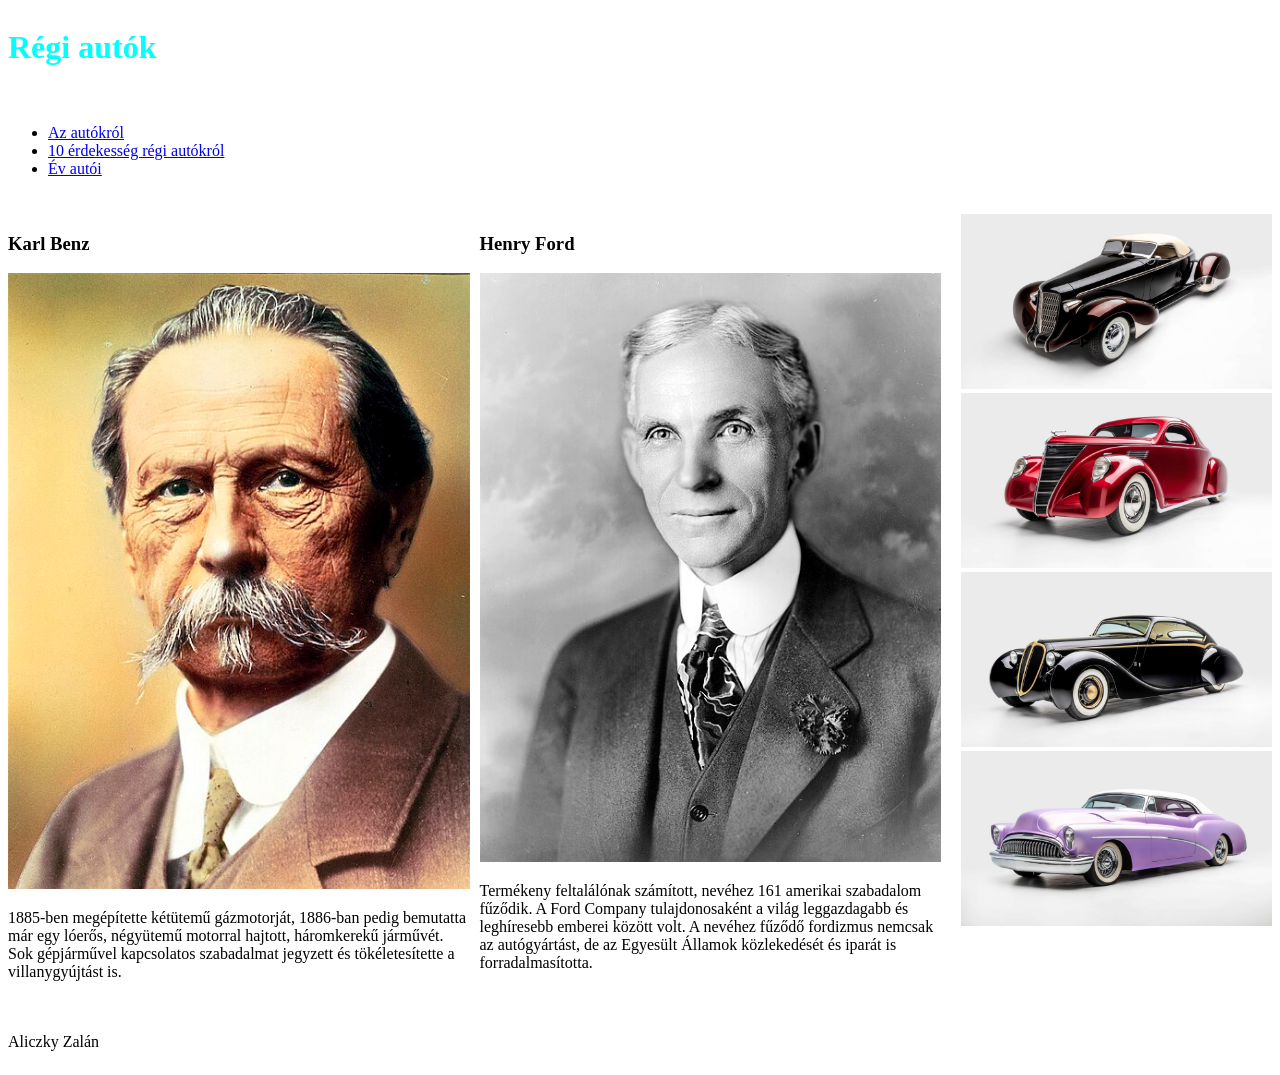
<file: index.html>
<!DOCTYPE html>
<html lang="hu">

<head>
    <meta charset="UTF-8">
    <meta name="viewport" content="width=device-width, initial-scale=1.0">
    <title>Aliczky Zalán</title>
    <link rel="stylesheet" href="style.css">
</head>

<body>
    <main>
        <header>
            <h1>Régi autók</h1>
        </header>
        <nav>
            <ul>
                <li><a href="index.html">Az autókról</a></li>
                <li><a href="erdekessegek.html">10 érdekesség régi autókról</a></li>
                <li><a href="index.html">Év autói</a></li>
            </ul>
        </nav>
        <article>
            <div class="benz">
                <h3>Karl Benz</h3>
                <img src="Carl-Benz_coloriert.jpg" alt="Carl Benz">
                <p>1885-ben megépítette kétütemű gázmotorját, 1886-ban pedig bemutatta már egy lóerős, négyütemű
                    motorral hajtott, háromkerekű járművét. Sok gépjárművel kapcsolatos szabadalmat jegyzett és
                    tökéletesítette a villanygyújtást is.</p>
            </div>
            <div class="henry">
                <h3>Henry Ford
                </h3>
                <img src="Henry_ford_1919.jpg" alt="Henry Ford">
                <p>Termékeny feltalálónak számított, nevéhez 161 amerikai szabadalom fűződik. A Ford Company
                    tulajdonosaként a világ leggazdagabb és leghíresebb emberei között volt. A nevéhez fűződő fordizmus
                    nemcsak az autógyártást, de az Egyesült Államok közlekedését és iparát is forradalmasította.</p>
            </div>
            </article>
            <aside>
                <div class="auto"><img src="1936-auburn-slowburn-2427736380.jpg" alt=""></div>
                <div class="auto"><img src="1937-lincoln-zephyr-voodoo-priest-6043163337.jpg" alt=""></div>
                <div class="auto"><img src="1948-jaguar-black-pearl-4605095127.jpg" alt=""></div>
                <div class="auto"><img src="1953-buick-skylark-skyscraper-8564903811.jpg" alt=""></div>
            </aside>
            <footer>
                <p>Aliczky Zalán</p>
            </footer>
    </main>
</body>

</html>
</file>
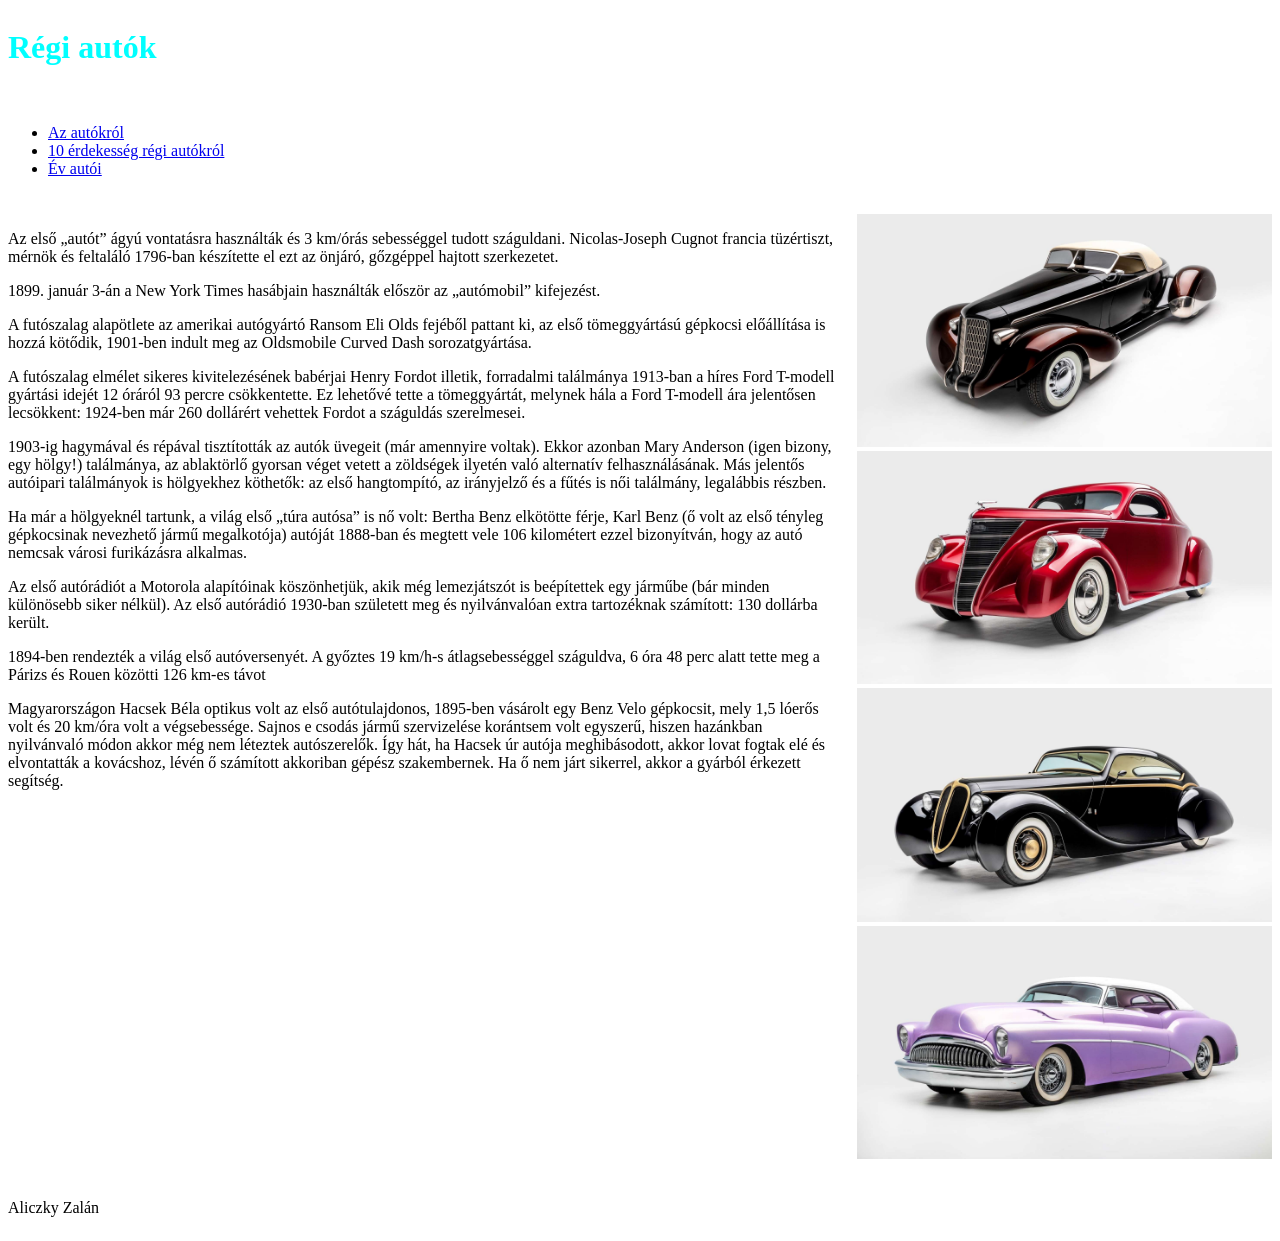
<file: erdekessegek.html>
<!DOCTYPE html>
<html lang="hu">

<head>
    <meta charset="UTF-8">
    <meta name="viewport" content="width=device-width, initial-scale=1.0">
    <title>Aliczky Zalán</title>
    <link rel="stylesheet" href="stylus.css">
</head>

<body>
    <main>
        <header>
            <h1>Régi autók</h1>
        </header>
        <nav>
            <ul>
                <li><a href="index.html">Az autókról</a></li>
                <li><a href="index.html">10 érdekesség régi autókról</a></li>
                <li><a href="index.html">Év autói</a></li>
            </ul>
        </nav>
        <article>
            <p>Az első „autót” ágyú vontatásra használták és 3 km/órás sebességgel tudott száguldani. Nicolas-Joseph
                Cugnot francia tüzértiszt, mérnök és feltaláló 1796-ban készítette el ezt az önjáró, gőzgéppel hajtott
                szerkezetet.</p>

                <p>1899. január 3-án a New York Times hasábjain használták először az „autómobil” kifejezést.</p>

                <p>A futószalag alapötlete az amerikai autógyártó Ransom Eli Olds fejéből pattant ki, az első tömeggyártású
                gépkocsi előállítása is hozzá kötődik, 1901-ben indult meg az Oldsmobile Curved Dash sorozatgyártása.</p>

                <p>A futószalag elmélet sikeres kivitelezésének babérjai Henry Fordot illetik, forradalmi találmánya
                1913-ban a híres Ford T-modell gyártási idejét 12 óráról 93 percre csökkentette. Ez lehetővé tette a
                tömeggyártát, melynek hála a Ford T-modell ára jelentősen lecsökkent: 1924-ben már 260 dollárért
                vehettek Fordot a száguldás szerelmesei.</p>

                <p>1903-ig hagymával és répával tisztították az autók üvegeit (már amennyire voltak). Ekkor azonban Mary
                Anderson (igen bizony, egy hölgy!) találmánya, az ablaktörlő gyorsan véget vetett a zöldségek ilyetén
                való alternatív felhasználásának. Más jelentős autóipari találmányok is hölgyekhez köthetők: az első
                hangtompító, az irányjelző és a fűtés is női találmány, legalábbis részben.</p>

                <p>Ha már a hölgyeknél tartunk, a világ első „túra autósa” is nő volt: Bertha Benz elkötötte férje, Karl
                Benz (ő volt az első tényleg gépkocsinak nevezhető jármű megalkotója) autóját 1888-ban és megtett vele
                106 kilométert ezzel bizonyítván, hogy az autó nemcsak városi furikázásra alkalmas.</p>

                <p>Az első autórádiót a Motorola alapítóinak köszönhetjük, akik még lemezjátszót is beépítettek egy járműbe
                (bár minden különösebb siker nélkül). Az első autórádió 1930-ban született meg és nyilvánvalóan extra
                tartozéknak számított: 130 dollárba került.</p>

                <p>1894-ben rendezték a világ első autóversenyét. A győztes 19 km/h-s átlagsebességgel száguldva, 6 óra 48
                perc alatt tette meg a Párizs és Rouen közötti 126 km-es távot</p>

                <p>Magyarországon Hacsek Béla optikus volt az első autótulajdonos, 1895-ben vásárolt egy Benz Velo
                gépkocsit, mely 1,5 lóerős volt és 20 km/óra volt a végsebessége. Sajnos e csodás jármű szervizelése
                korántsem volt egyszerű, hiszen hazánkban nyilvánvaló módon akkor még nem léteztek autószerelők.
                Így  hát, ha Hacsek úr autója meghibásodott, akkor lovat fogtak elé és elvontatták a kovácshoz, lévén ő
                számított akkoriban gépész szakembernek. Ha ő nem járt sikerrel, akkor a gyárból érkezett segítség.</p>
        </article>
        <aside>
            <div class="auto"><img src="1936-auburn-slowburn-2427736380.jpg" alt=""></div>
            <div class="auto"><img src="1937-lincoln-zephyr-voodoo-priest-6043163337.jpg" alt=""></div>
            <div class="auto"><img src="1948-jaguar-black-pearl-4605095127.jpg" alt=""></div>
            <div class="auto"><img src="1953-buick-skylark-skyscraper-8564903811.jpg" alt=""></div>
        </aside>
        <footer>
            <p>Aliczky Zalán</p>
        </footer>
    </main>
</body>

</html>
</file>
<file: style.css>
*{
    box-sizing: border-box;
}

main{
    display: grid;
    grid-template-columns: 3fr 1fr ;
    grid-template-areas: 
                        "h h"
                        "n n"
                        "ar as"
                        "f f";
    gap: 20px;
}

header{
    grid-area: h;
}

h1{
    color: cyan;

}
nav{
    grid-area: n;
}

article{
    grid-area: ar;
    display: grid;
    grid-template-columns: 1fr 1fr;
    gap: 10px;
}

aside{
    grid-area: as;
    row-gap: 10px;
}


footer{
    grid-area: f;
}

img{
    width: 100%;
}

@media screen and (max-width:600px) {
    main{
    display: grid;
    grid-template-columns: 1fr 1fr;
    grid-template-areas: "h"
                        "n"
                        "ar"
                        "as"
                        "f";
}
}

@media screen and (max-width:600px) {
    article{
    display: grid;
    grid-template-columns: 1fr;
    grid-template-areas: "h"
                        "n"
                        "ar"
                        "as"
                        "f";
}
}
</file>
<file: stylus.css>
*{
    box-sizing: border-box;
}

main{
    display: grid;
    grid-template-columns: 2fr 1fr ;
    grid-template-areas: 
                        "h h"
                        "n n"
                        "ar as"
                        "f f";
    gap: 20px;
}

header{
    grid-area: h;
}

h1{
    color: cyan;

}
nav{
    grid-area: n;
}

article{
    grid-area: ar;
}

aside{
    grid-area: as;
    row-gap: 10px;
}


footer{
    grid-area: f;
}

img{
    width: 100%;
}

@media screen and (max-width:600px) {
    main{
    display: grid;
    grid-template-columns: 1fr 1fr;
    grid-template-areas: "h"
                        "n"
                        "ar"
                        "as"
                        "f";
}
}

@media screen and (max-width:600px) {
    article{
    display: grid;
    grid-template-columns: 1fr;
    grid-template-areas: "h"
                        "n"
                        "ar"
                        "as"
                        "f";
}
}
</file>
